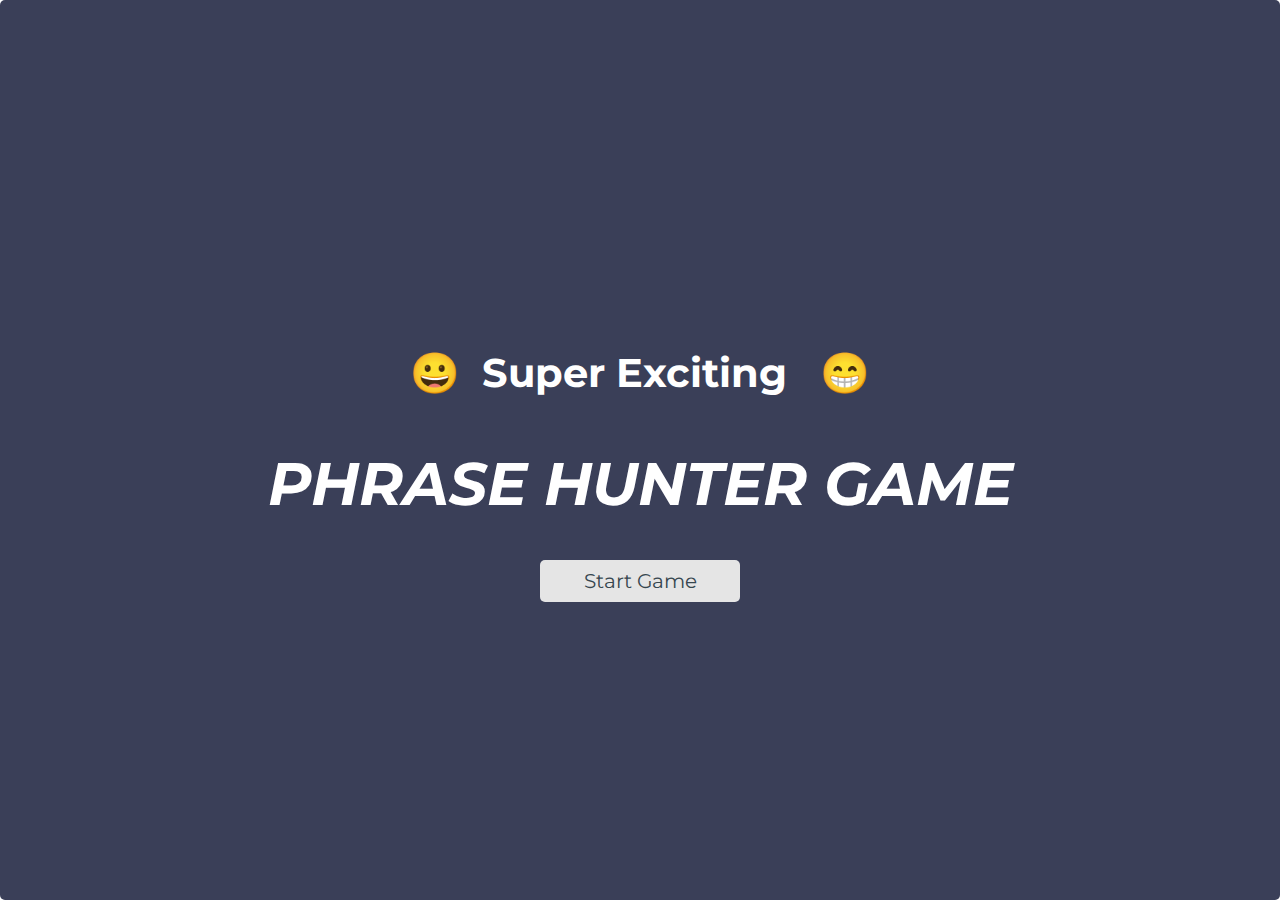
<file: index.html>
<!DOCTYPE html>
<html lang="en">
	<head>
		<meta charset="utf-8">
		<title>Phrase Hunter</title>
		<meta name="viewport" content="width=device-width, initial-scale=1.0">
		<link href="css/styles.css" rel="stylesheet">
		<link href="css/animate.css" rel="stylesheet">
		<link href="https://fonts.googleapis.com/css?family=Montserrat" rel="stylesheet">
	</head>

	<body>
		<div class="main-container">
			<div id="overlay" class="start">
				<h1 class="description">😀&nbsp Super Exciting &nbsp 😁</h1>
				<h2 class="title"><em>Phrase Hunter Game</em></h2>
				<h1 id="game-over-message"></h1>
				<button id="btn__reset">Start Game</button>
			</div>

			<div id="banner" class="section">
				<h2 class="header">Phrase Hunter</h2>
				<h3>Press a letter on your keyboard to find the phrase</h3>
			</div>

			<div id="phrase" class="section">
				<ul></ul>
			</div>

			<div id="qwerty" class="section">
				<div class="keyrow">
					<button class="key">q</button>
					<button class="key">w</button>
					<button class="key">e</button>
					<button class="key">r</button>
					<button class="key">t</button>
					<button class="key">y</button>
					<button class="key">u</button>
					<button class="key">i</button>
					<button class="key">o</button>
					<button class="key">p</button>
				</div>

				<div class="keyrow">
					<button class="key">a</button>
					<button class="key">s</button>
					<button class="key">d</button>
					<button class="key">f</button>
					<button class="key">g</button>
					<button class="key">h</button>
					<button class="key">j</button>
					<button class="key">k</button>
					<button class="key">l</button>
				</div>

				<div class="keyrow">
					<button class="key">z</button>
					<button class="key">x</button>
					<button class="key">c</button>
					<button class="key">v</button>
					<button class="key">b</button>
					<button class="key">n</button>
					<button class="key">m</button>
				</div>
			</div>

			<div id="scoreboard" class="section">
				<ol>
					<li class="tries"><img src="images/redliveheart.png" alt="Heart Icon" height="35" width="30"></li>
					<li class="tries"><img src="images/redliveheart.png" alt="Heart Icon" height="35" width="30"></li>
					<li class="tries"><img src="images/redliveheart.png" alt="Heart Icon" height="35" width="30"></li>
					<li class="tries"><img src="images/redliveheart.png" alt="Heart Icon" height="35" width="30"></li>
					<li class="tries"><img src="images/redliveheart.png" alt="Heart Icon" height="35" width="30"></li>
				</ol>
			</div>
		</div>

	</body>
    
	<script type="text/javascript" src="js/Phrase.js"></script>
	<script type="text/javascript" src="js/Game.js"></script>
	<script type="text/javascript" src="js/app.js"></script>
</html>
</file>
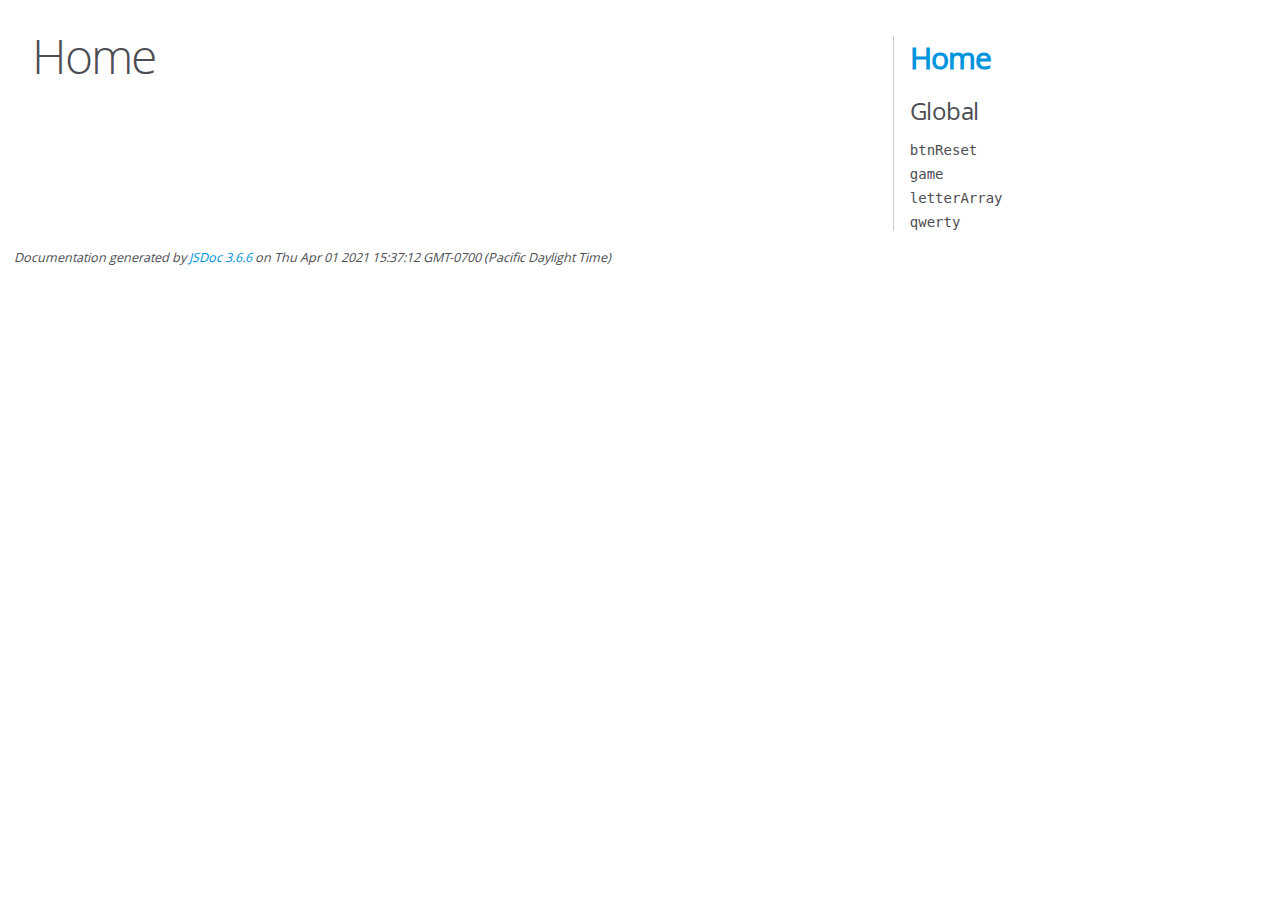
<file: js/out/index.html>
<!DOCTYPE html>
<html lang="en">
<head>
    <meta charset="utf-8">
    <title>JSDoc: Home</title>

    <script src="scripts/prettify/prettify.js"> </script>
    <script src="scripts/prettify/lang-css.js"> </script>
    <!--[if lt IE 9]>
      <script src="//html5shiv.googlecode.com/svn/trunk/html5.js"></script>
    <![endif]-->
    <link type="text/css" rel="stylesheet" href="styles/prettify-tomorrow.css">
    <link type="text/css" rel="stylesheet" href="styles/jsdoc-default.css">
</head>

<body>

<div id="main">

    <h1 class="page-title">Home</h1>

    



    


    <h3> </h3>










    









</div>

<nav>
    <h2><a href="index.html">Home</a></h2><h3>Global</h3><ul><li><a href="global.html#btnReset">btnReset</a></li><li><a href="global.html#game">game</a></li><li><a href="global.html#letterArray">letterArray</a></li><li><a href="global.html#qwerty">qwerty</a></li></ul>
</nav>

<br class="clear">

<footer>
    Documentation generated by <a href="https://github.com/jsdoc/jsdoc">JSDoc 3.6.6</a> on Thu Apr 01 2021 15:37:12 GMT-0700 (Pacific Daylight Time)
</footer>

<script> prettyPrint(); </script>
<script src="scripts/linenumber.js"> </script>
</body>
</html>
</file>
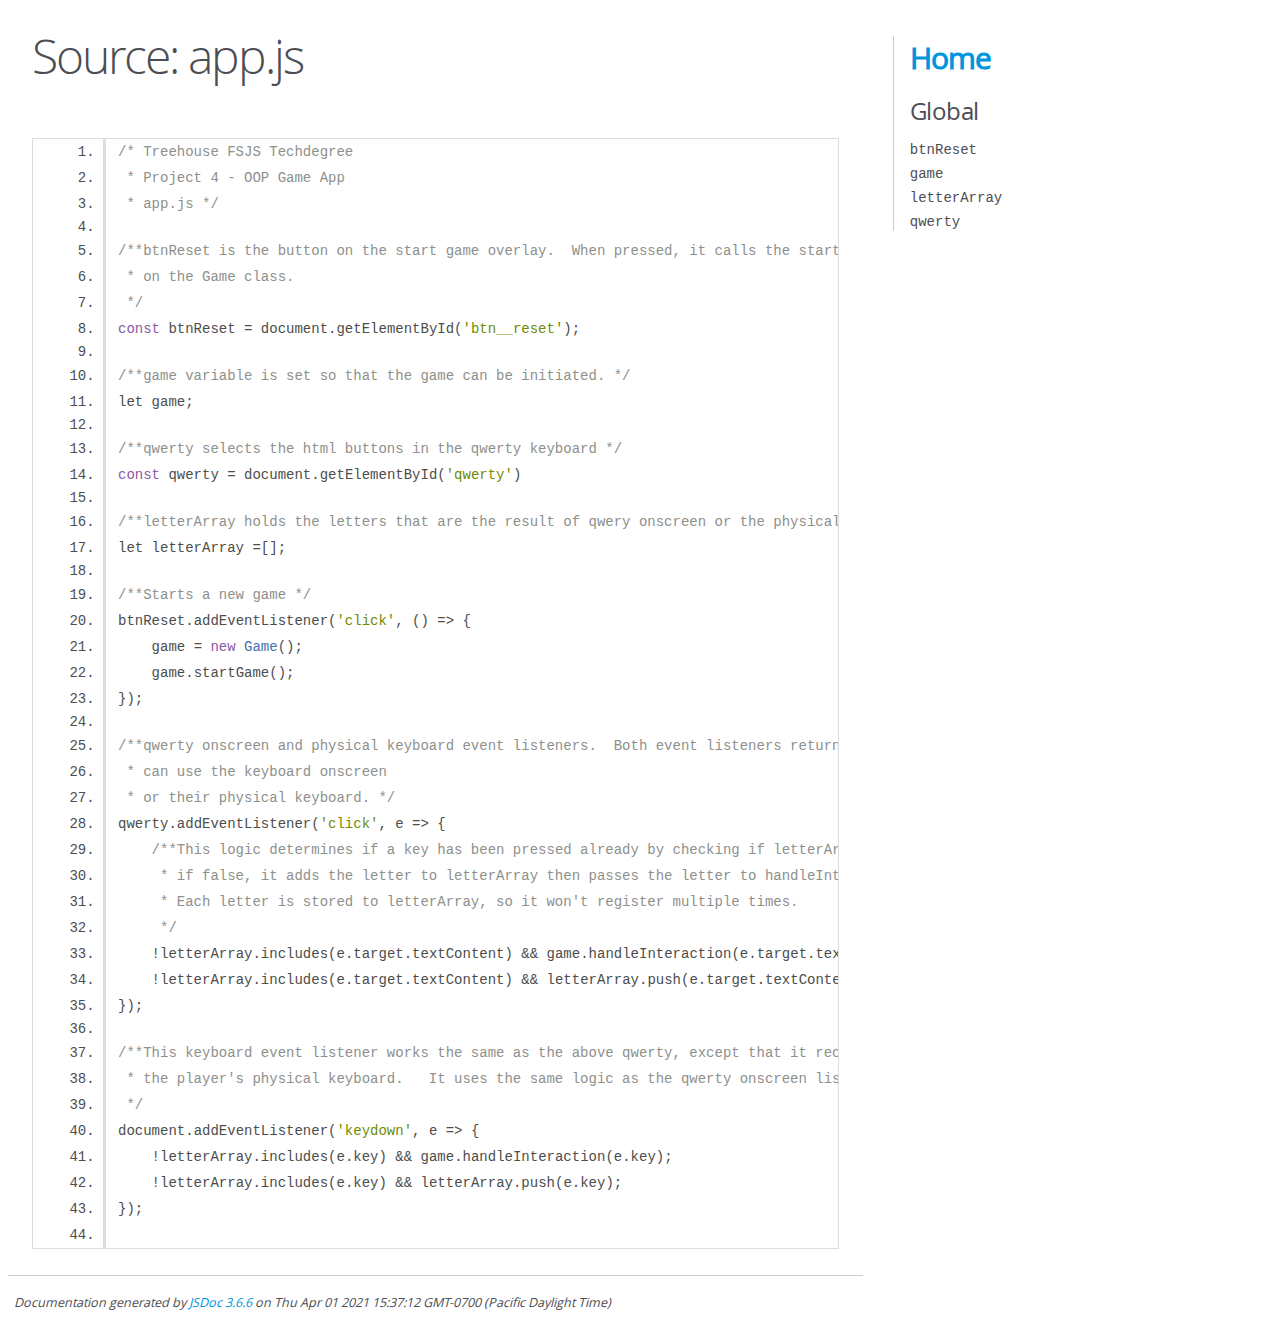
<file: js/out/app.js.html>
<!DOCTYPE html>
<html lang="en">
<head>
    <meta charset="utf-8">
    <title>JSDoc: Source: app.js</title>

    <script src="scripts/prettify/prettify.js"> </script>
    <script src="scripts/prettify/lang-css.js"> </script>
    <!--[if lt IE 9]>
      <script src="//html5shiv.googlecode.com/svn/trunk/html5.js"></script>
    <![endif]-->
    <link type="text/css" rel="stylesheet" href="styles/prettify-tomorrow.css">
    <link type="text/css" rel="stylesheet" href="styles/jsdoc-default.css">
</head>

<body>

<div id="main">

    <h1 class="page-title">Source: app.js</h1>

    



    
    <section>
        <article>
            <pre class="prettyprint source linenums"><code>/* Treehouse FSJS Techdegree
 * Project 4 - OOP Game App
 * app.js */

/**btnReset is the button on the start game overlay.  When pressed, it calls the startGame method
 * on the Game class.
 */
const btnReset = document.getElementById('btn__reset');

/**game variable is set so that the game can be initiated. */
let game;

/**qwerty selects the html buttons in the qwerty keyboard */
const qwerty = document.getElementById('qwerty')

/**letterArray holds the letters that are the result of qwery onscreen or the physical keyboard */
let letterArray =[];

/**Starts a new game */
btnReset.addEventListener('click', () => {
    game = new Game();
    game.startGame();
});

/**qwerty onscreen and physical keyboard event listeners.  Both event listeners return the letter as a string - player 
 * can use the keyboard onscreen
 * or their physical keyboard. */
qwerty.addEventListener('click', e => {
    /**This logic determines if a key has been pressed already by checking if letterArray already contains its letter, 
     * if false, it adds the letter to letterArray then passes the letter to handleInteraction on the game class.  
     * Each letter is stored to letterArray, so it won't register multiple times.
     */
    !letterArray.includes(e.target.textContent) &amp;&amp; game.handleInteraction(e.target.textContent);
    !letterArray.includes(e.target.textContent) &amp;&amp; letterArray.push(e.target.textContent);
});

/**This keyboard event listener works the same as the above qwerty, except that it receivess input from 
 * the player's physical keyboard.   It uses the same logic as the qwerty onscreen listener.
 */
document.addEventListener('keydown', e => {    
    !letterArray.includes(e.key) &amp;&amp; game.handleInteraction(e.key);
    !letterArray.includes(e.key) &amp;&amp; letterArray.push(e.key);
});
        </code></pre>
        </article>
    </section>




</div>

<nav>
    <h2><a href="index.html">Home</a></h2><h3>Global</h3><ul><li><a href="global.html#btnReset">btnReset</a></li><li><a href="global.html#game">game</a></li><li><a href="global.html#letterArray">letterArray</a></li><li><a href="global.html#qwerty">qwerty</a></li></ul>
</nav>

<br class="clear">

<footer>
    Documentation generated by <a href="https://github.com/jsdoc/jsdoc">JSDoc 3.6.6</a> on Thu Apr 01 2021 15:37:12 GMT-0700 (Pacific Daylight Time)
</footer>

<script> prettyPrint(); </script>
<script src="scripts/linenumber.js"> </script>
</body>
</html>
</file>
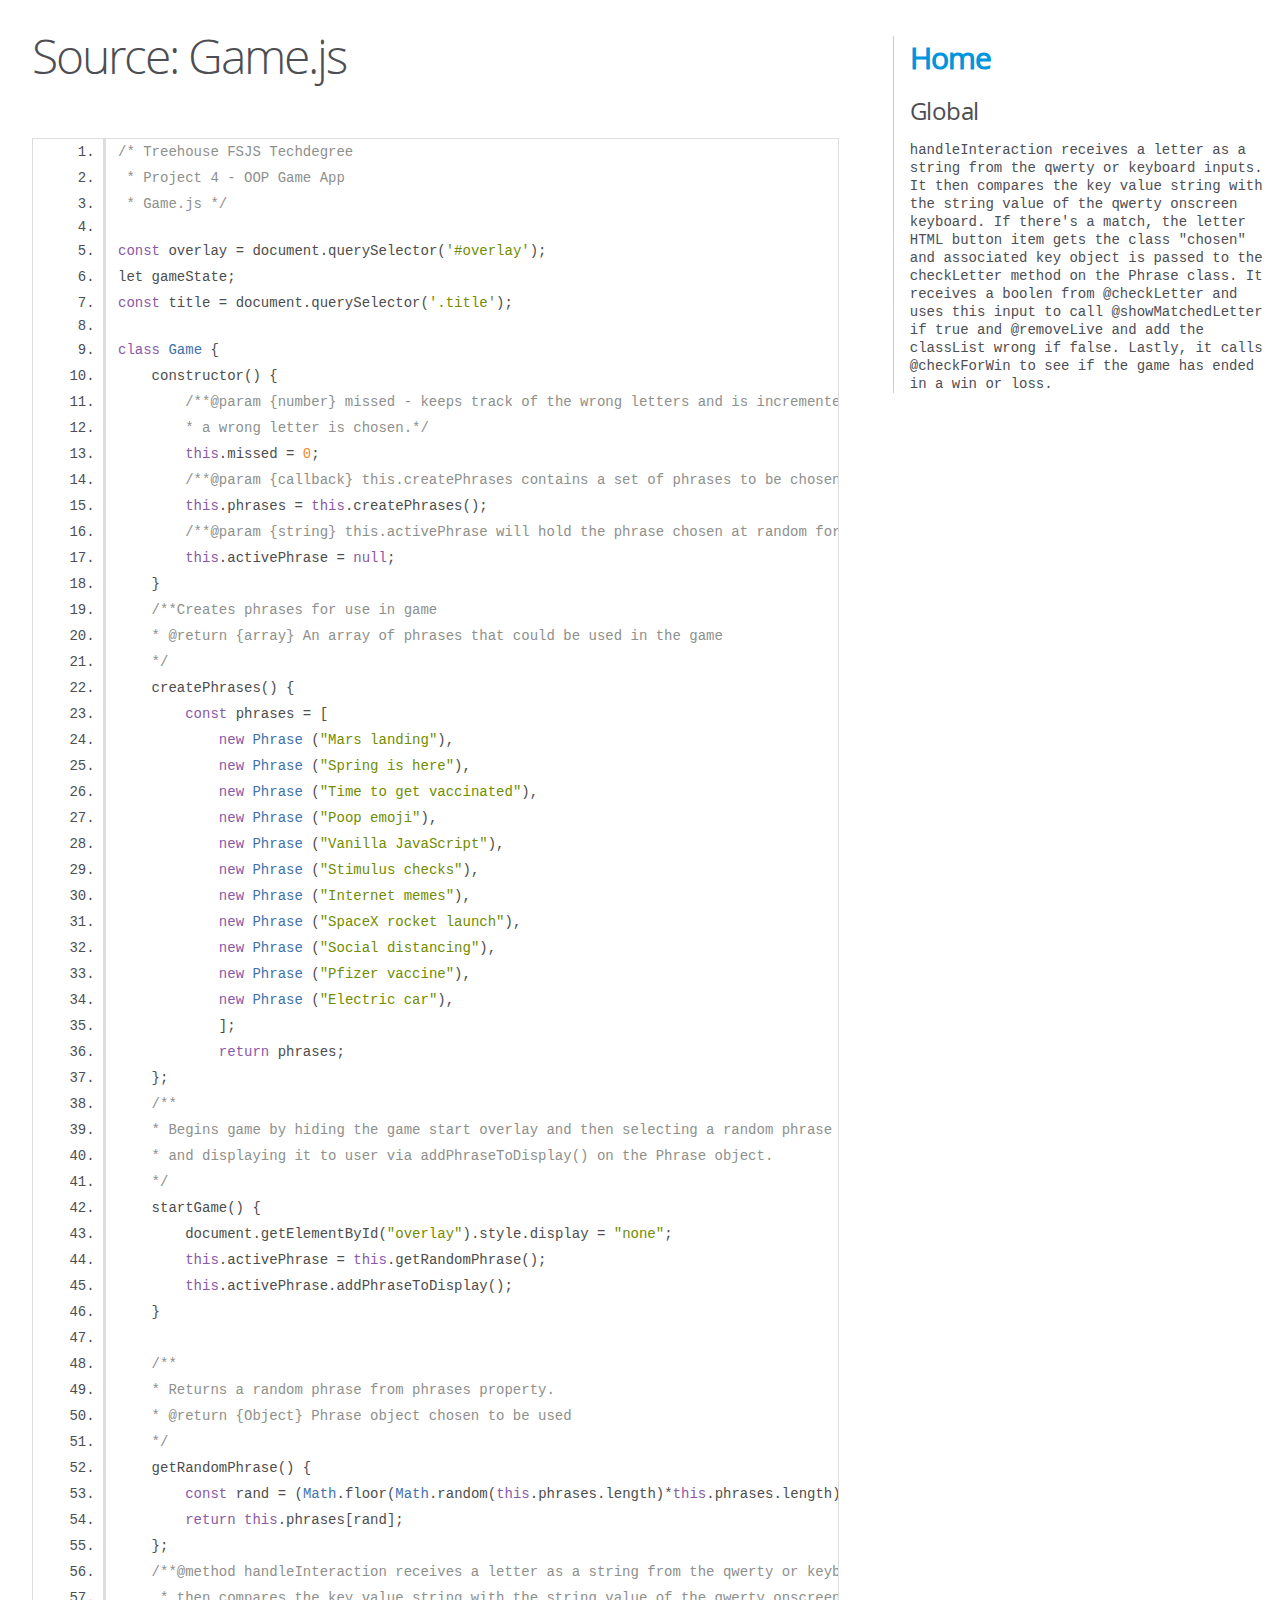
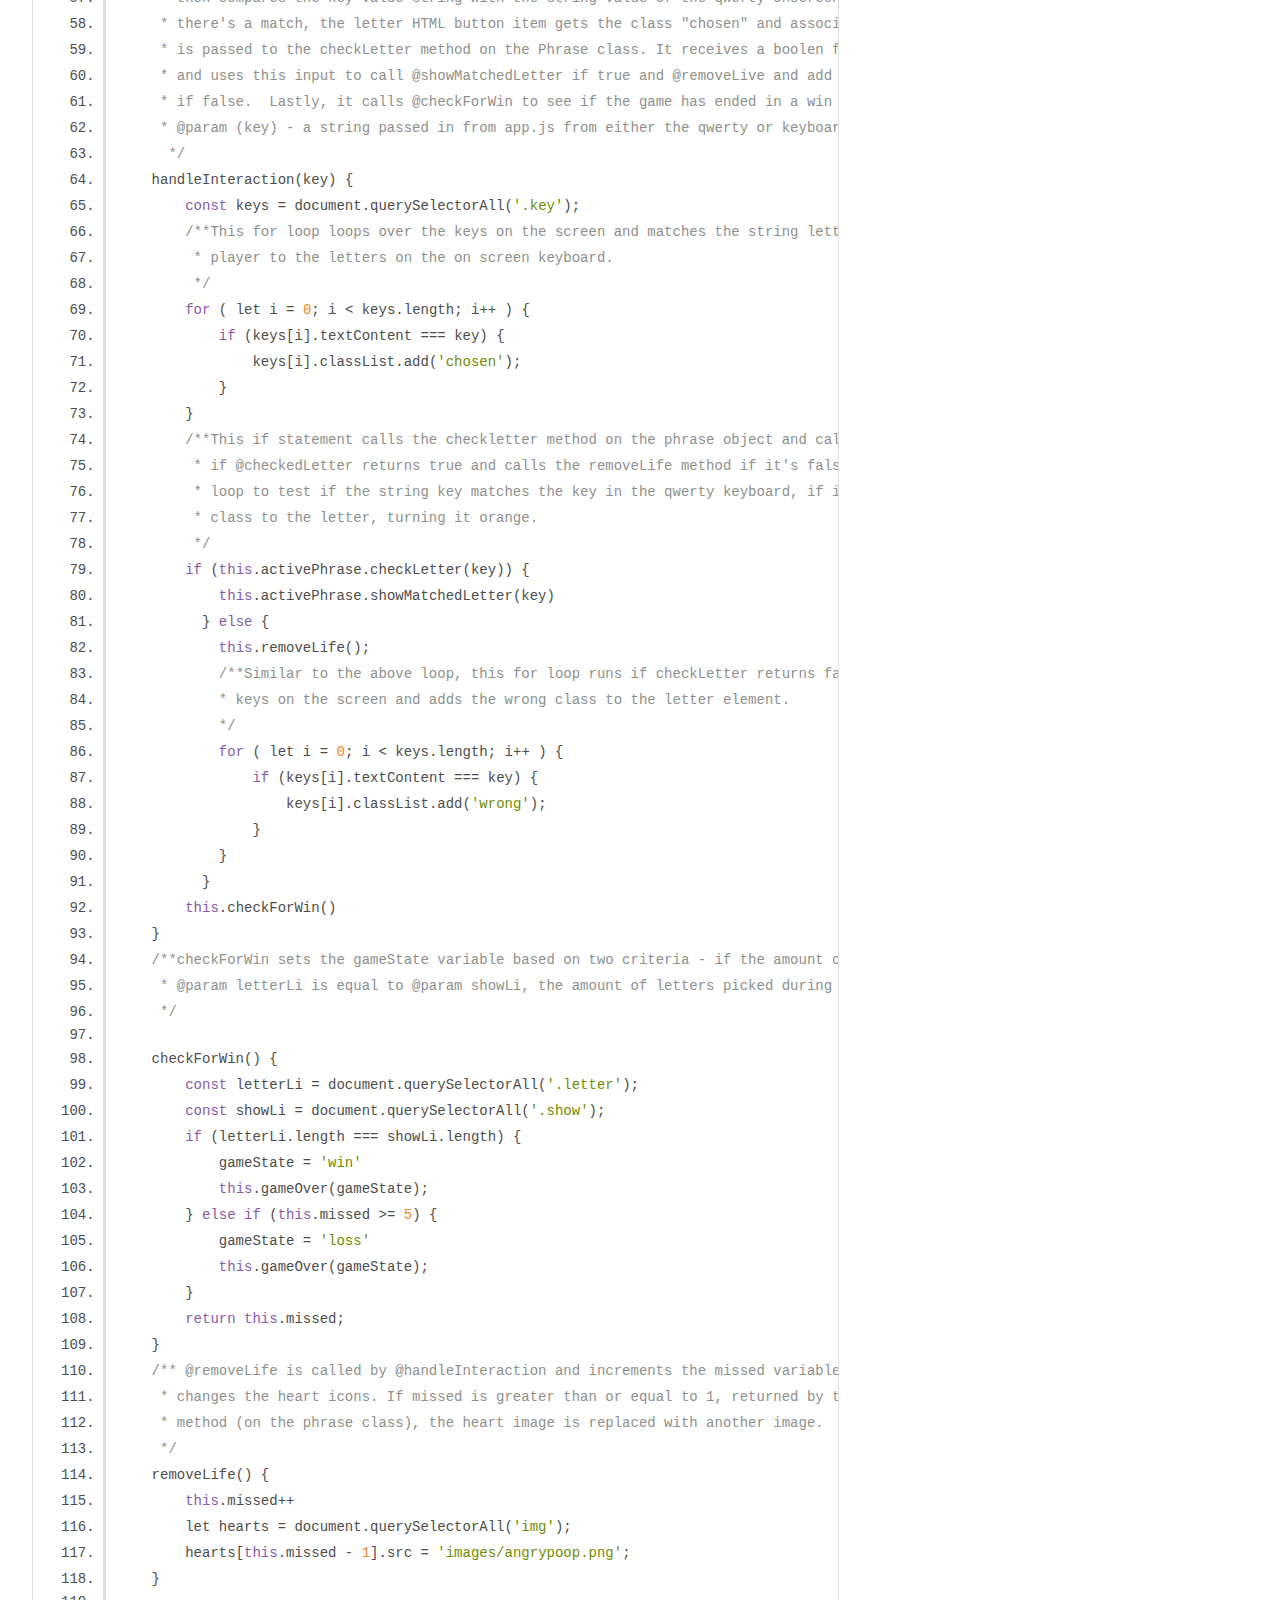
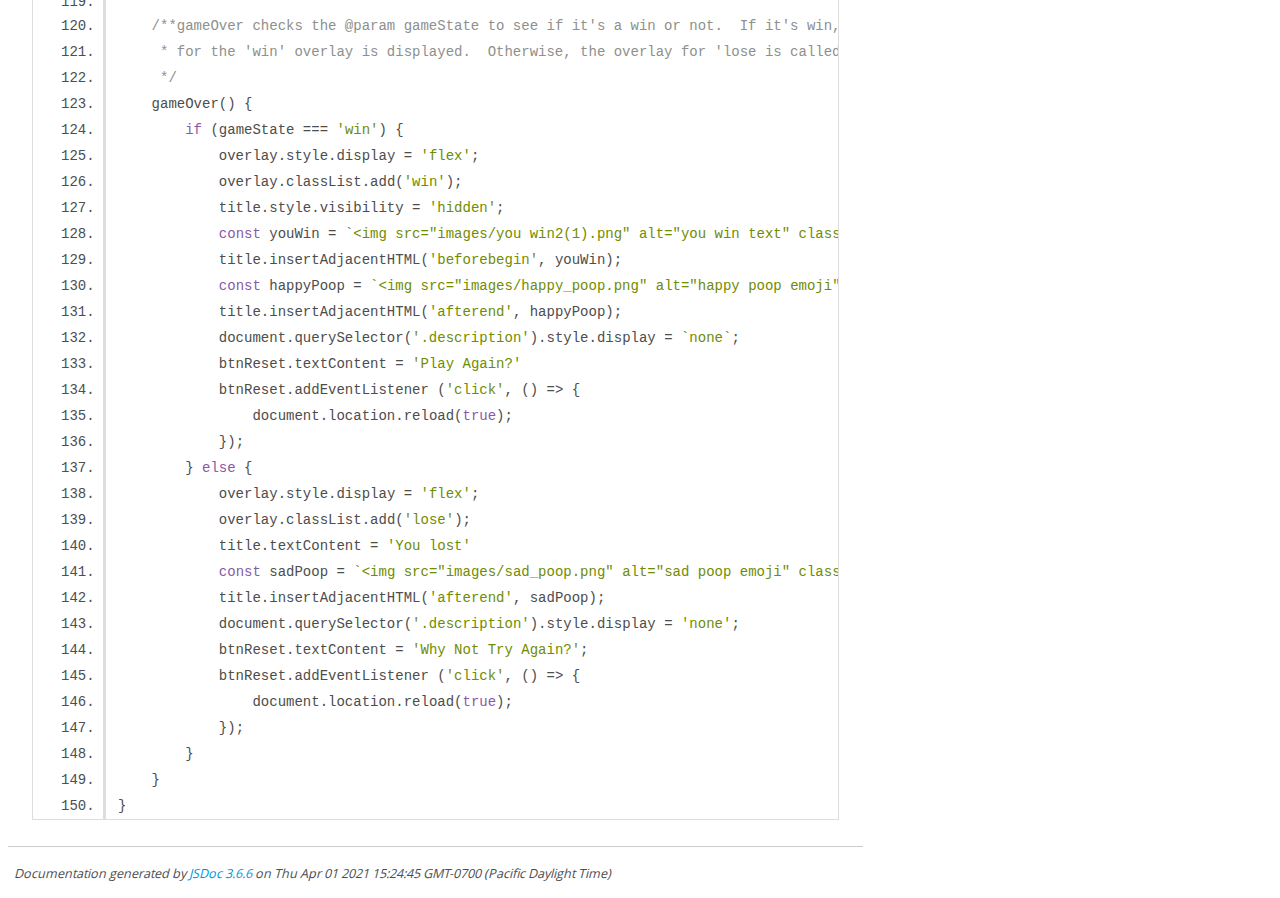
<file: js/out/Game.js.html>
<!DOCTYPE html>
<html lang="en">
<head>
    <meta charset="utf-8">
    <title>JSDoc: Source: Game.js</title>

    <script src="scripts/prettify/prettify.js"> </script>
    <script src="scripts/prettify/lang-css.js"> </script>
    <!--[if lt IE 9]>
      <script src="//html5shiv.googlecode.com/svn/trunk/html5.js"></script>
    <![endif]-->
    <link type="text/css" rel="stylesheet" href="styles/prettify-tomorrow.css">
    <link type="text/css" rel="stylesheet" href="styles/jsdoc-default.css">
</head>

<body>

<div id="main">

    <h1 class="page-title">Source: Game.js</h1>

    



    
    <section>
        <article>
            <pre class="prettyprint source linenums"><code>/* Treehouse FSJS Techdegree
 * Project 4 - OOP Game App
 * Game.js */

const overlay = document.querySelector('#overlay');
let gameState;
const title = document.querySelector('.title');

class Game {
    constructor() {
        /**@param {number} missed - keeps track of the wrong letters and is incremented by checkLetter if
        * a wrong letter is chosen.*/
        this.missed = 0;
        /**@param {callback} this.createPhrases contains a set of phrases to be chosen*/
        this.phrases = this.createPhrases();
        /**@param {string} this.activePhrase will hold the phrase chosen at random for the game. */
        this.activePhrase = null;
    }
    /**Creates phrases for use in game
    * @return {array} An array of phrases that could be used in the game
    */
    createPhrases() {
        const phrases = [
            new Phrase ("Mars landing"),
            new Phrase ("Spring is here"),
            new Phrase ("Time to get vaccinated"),
            new Phrase ("Poop emoji"),
            new Phrase ("Vanilla JavaScript"),
            new Phrase ("Stimulus checks"),
            new Phrase ("Internet memes"),
            new Phrase ("SpaceX rocket launch"),
            new Phrase ("Social distancing"),
            new Phrase ("Pfizer vaccine"),
            new Phrase ("Electric car"),
            ];
            return phrases;
    };
    /**
    * Begins game by hiding the game start overlay and then selecting a random phrase via getRandomPhrase() 
    * and displaying it to user via addPhraseToDisplay() on the Phrase object.
    */
    startGame() {
        document.getElementById("overlay").style.display = "none";
        this.activePhrase = this.getRandomPhrase();
        this.activePhrase.addPhraseToDisplay();
    }
    
    /**
    * Returns a random phrase from phrases property.
    * @return {Object} Phrase object chosen to be used
    */
    getRandomPhrase() {
        const rand = (Math.floor(Math.random(this.phrases.length)*this.phrases.length));
        return this.phrases[rand];
    };
    /**@method handleInteraction receives a letter as a string from the qwerty or keyboard inputs.  It 
     * then compares the key value string with the string value of the qwerty onscreen keyboard.  If 
     * there's a match, the letter HTML button item gets the class "chosen" and associated key object 
     * is passed to the checkLetter method on the Phrase class. It receives a boolen from @checkLetter
     * and uses this input to call @showMatchedLetter if true and @removeLive and add the classList wrong
     * if false.  Lastly, it calls @checkForWin to see if the game has ended in a win or loss. 
     * @param (key) - a string passed in from app.js from either the qwerty or keyboard event listeners
      */
    handleInteraction(key) {
        const keys = document.querySelectorAll('.key');
        /**This for loop loops over the keys on the screen and matches the string letter pressed by the 
         * player to the letters on the on screen keyboard. 
         */
        for ( let i = 0; i &lt; keys.length; i++ ) {
            if (keys[i].textContent === key) {
                keys[i].classList.add('chosen');
            }
        }
        /**This if statement calls the checkletter method on the phrase object and calls @showMatchedLetter
         * if @checkedLetter returns true and calls the removeLife method if it's false.  It also initiates the 
         * loop to test if the string key matches the key in the qwerty keyboard, if it does, it adds the "wrong"
         * class to the letter, turning it orange.
         */
        if (this.activePhrase.checkLetter(key)) {
            this.activePhrase.showMatchedLetter(key)
          } else {
            this.removeLife(); 
            /**Similar to the above loop, this for loop runs if checkLetter returns false.  It loops over the 
            * keys on the screen and adds the wrong class to the letter element.
            */
            for ( let i = 0; i &lt; keys.length; i++ ) {
                if (keys[i].textContent === key) {
                    keys[i].classList.add('wrong');
                }
            }
          }  
        this.checkForWin()
    }
    /**checkForWin sets the gameState variable based on two criteria - if the amount of in the phrase
     * @param letterLi is equal to @param showLi, the amount of letters picked during the game.
     */

    checkForWin() {
        const letterLi = document.querySelectorAll('.letter');
        const showLi = document.querySelectorAll('.show');
        if (letterLi.length === showLi.length) {
            gameState = 'win'
            this.gameOver(gameState);
        } else if (this.missed >= 5) {
            gameState = 'loss'
            this.gameOver(gameState);
        }
        return this.missed;
    }
    /** @removeLife is called by @handleInteraction and increments the missed variable when called and 
     * changes the heart icons. If missed is greater than or equal to 1, returned by the checkLetter 
     * method (on the phrase class), the heart image is replaced with another image.
     */
    removeLife() {
        this.missed++
        let hearts = document.querySelectorAll('img');
        hearts[this.missed - 1].src = 'images/angrypoop.png';
    }

    /**gameOver checks the @param gameState to see if it's a win or not.  If it's win, then the code
     * for the 'win' overlay is displayed.  Otherwise, the overlay for 'lose is called.
     */
    gameOver() {
        if (gameState === 'win') {
            overlay.style.display = 'flex';
            overlay.classList.add('win');
            title.style.visibility = 'hidden';
            const youWin = `&lt;img src="images/you win2(1).png" alt="you win text" class="you-win">`;
            title.insertAdjacentHTML('beforebegin', youWin);
            const happyPoop = `&lt;img src="images/happy_poop.png" alt="happy poop emoji" class="poopy">`;
            title.insertAdjacentHTML('afterend', happyPoop);
            document.querySelector('.description').style.display = `none`;
            btnReset.textContent = 'Play Again?'
            btnReset.addEventListener ('click', () => {
                document.location.reload(true);
            });
        } else {
            overlay.style.display = 'flex';
            overlay.classList.add('lose');
            title.textContent = 'You lost'
            const sadPoop = `&lt;img src="images/sad_poop.png" alt="sad poop emoji" class="poopy">`;
            title.insertAdjacentHTML('afterend', sadPoop);
            document.querySelector('.description').style.display = 'none';
            btnReset.textContent = 'Why Not Try Again?';
            btnReset.addEventListener ('click', () => {
                document.location.reload(true);
            });
        }
    }
}</code></pre>
        </article>
    </section>




</div>

<nav>
    <h2><a href="index.html">Home</a></h2><h3>Global</h3><ul><li><a href="global.html#handleInteractionreceivesaletterasastringfromtheqwertyorkeyboardinputs.Itthencomparesthekeyvaluestringwiththestringvalueoftheqwertyonscreenkeyboard.Ifthere'samatch,theletterHTMLbuttonitemgetstheclass%2522chosen%2522andassociatedkeyobjectispassedtothecheckLettermethodonthePhraseclass.Itreceivesaboolenfrom@checkLetterandusesthisinputtocall@showMatchedLetteriftrueand@removeLiveandaddtheclassListwrongiffalse.Lastly,itcalls@checkForWintoseeifthegamehasendedinawinorloss.">handleInteraction receives a letter as a string from the qwerty or keyboard inputs.  It then compares the key value string with the string value of the qwerty onscreen keyboard.  If there's a match, the letter HTML button item gets the class "chosen" and associated key object is passed to the checkLetter method on the Phrase class. It receives a boolen from @checkLetterand uses this input to call @showMatchedLetter if true and @removeLive and add the classList wrongif false.  Lastly, it calls @checkForWin to see if the game has ended in a win or loss.</a></li></ul>
</nav>

<br class="clear">

<footer>
    Documentation generated by <a href="https://github.com/jsdoc/jsdoc">JSDoc 3.6.6</a> on Thu Apr 01 2021 15:24:45 GMT-0700 (Pacific Daylight Time)
</footer>

<script> prettyPrint(); </script>
<script src="scripts/linenumber.js"> </script>
</body>
</html>
</file>
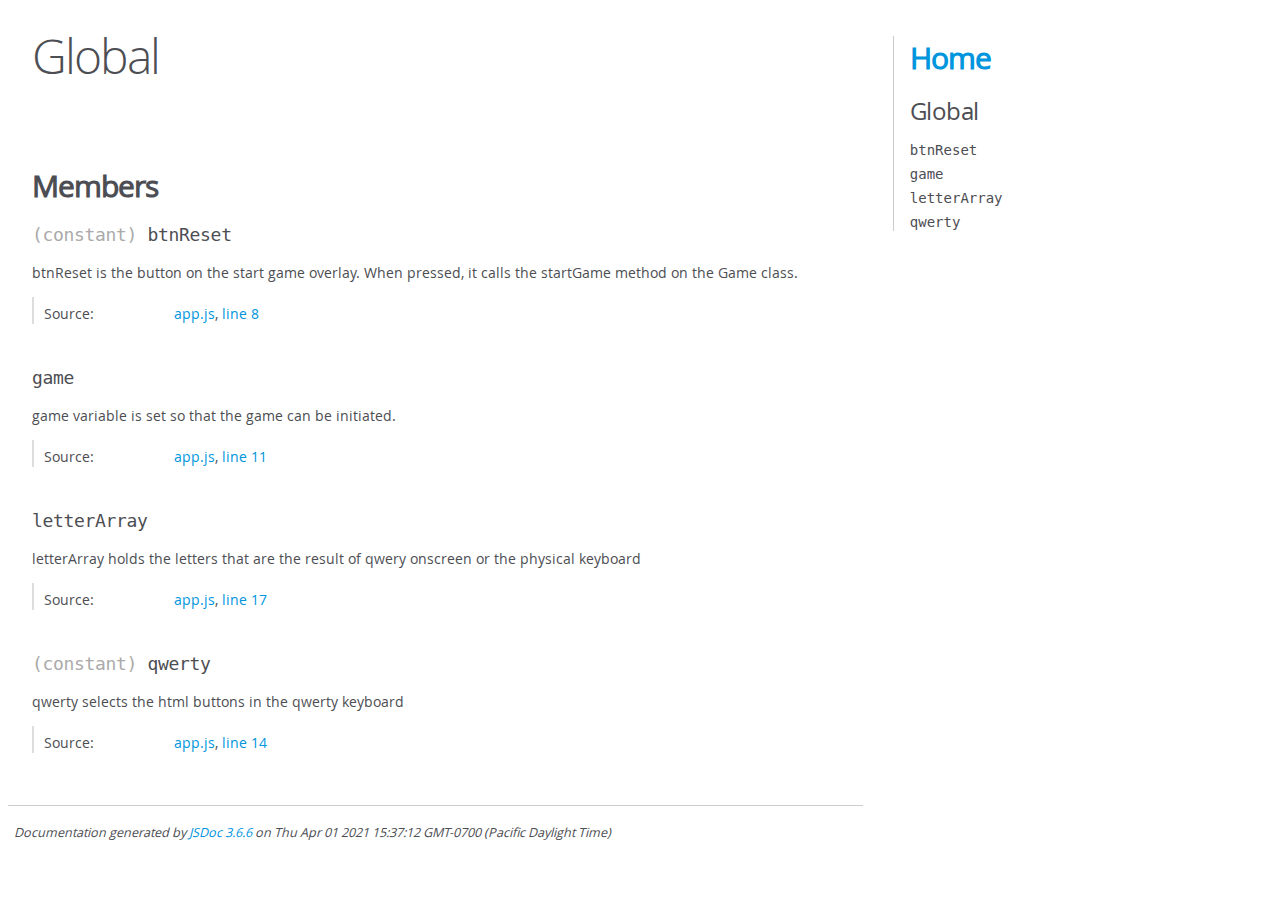
<file: js/out/global.html>
<!DOCTYPE html>
<html lang="en">
<head>
    <meta charset="utf-8">
    <title>JSDoc: Global</title>

    <script src="scripts/prettify/prettify.js"> </script>
    <script src="scripts/prettify/lang-css.js"> </script>
    <!--[if lt IE 9]>
      <script src="//html5shiv.googlecode.com/svn/trunk/html5.js"></script>
    <![endif]-->
    <link type="text/css" rel="stylesheet" href="styles/prettify-tomorrow.css">
    <link type="text/css" rel="stylesheet" href="styles/jsdoc-default.css">
</head>

<body>

<div id="main">

    <h1 class="page-title">Global</h1>

    




<section>

<header>
    
        <h2></h2>
        
    
</header>

<article>
    <div class="container-overview">
    
        

        


<dl class="details">

    

    

    

    

    

    

    

    

    

    

    

    

    

    

    

    
</dl>


        
    
    </div>

    

    

    

    

    

    

    
        <h3 class="subsection-title">Members</h3>

        
            
<h4 class="name" id="btnReset"><span class="type-signature">(constant) </span>btnReset<span class="type-signature"></span></h4>




<div class="description">
    btnReset is the button on the start game overlay.  When pressed, it calls the startGame methodon the Game class.
</div>







<dl class="details">

    

    

    

    

    

    

    

    

    

    

    

    

    
    <dt class="tag-source">Source:</dt>
    <dd class="tag-source"><ul class="dummy"><li>
        <a href="app.js.html">app.js</a>, <a href="app.js.html#line8">line 8</a>
    </li></ul></dd>
    

    

    

    
</dl>






        
            
<h4 class="name" id="game"><span class="type-signature"></span>game<span class="type-signature"></span></h4>




<div class="description">
    game variable is set so that the game can be initiated.
</div>







<dl class="details">

    

    

    

    

    

    

    

    

    

    

    

    

    
    <dt class="tag-source">Source:</dt>
    <dd class="tag-source"><ul class="dummy"><li>
        <a href="app.js.html">app.js</a>, <a href="app.js.html#line11">line 11</a>
    </li></ul></dd>
    

    

    

    
</dl>






        
            
<h4 class="name" id="letterArray"><span class="type-signature"></span>letterArray<span class="type-signature"></span></h4>




<div class="description">
    letterArray holds the letters that are the result of qwery onscreen or the physical keyboard
</div>







<dl class="details">

    

    

    

    

    

    

    

    

    

    

    

    

    
    <dt class="tag-source">Source:</dt>
    <dd class="tag-source"><ul class="dummy"><li>
        <a href="app.js.html">app.js</a>, <a href="app.js.html#line17">line 17</a>
    </li></ul></dd>
    

    

    

    
</dl>






        
            
<h4 class="name" id="qwerty"><span class="type-signature">(constant) </span>qwerty<span class="type-signature"></span></h4>




<div class="description">
    qwerty selects the html buttons in the qwerty keyboard
</div>







<dl class="details">

    

    

    

    

    

    

    

    

    

    

    

    

    
    <dt class="tag-source">Source:</dt>
    <dd class="tag-source"><ul class="dummy"><li>
        <a href="app.js.html">app.js</a>, <a href="app.js.html#line14">line 14</a>
    </li></ul></dd>
    

    

    

    
</dl>






        
    

    

    

    
</article>

</section>




</div>

<nav>
    <h2><a href="index.html">Home</a></h2><h3>Global</h3><ul><li><a href="global.html#btnReset">btnReset</a></li><li><a href="global.html#game">game</a></li><li><a href="global.html#letterArray">letterArray</a></li><li><a href="global.html#qwerty">qwerty</a></li></ul>
</nav>

<br class="clear">

<footer>
    Documentation generated by <a href="https://github.com/jsdoc/jsdoc">JSDoc 3.6.6</a> on Thu Apr 01 2021 15:37:12 GMT-0700 (Pacific Daylight Time)
</footer>

<script> prettyPrint(); </script>
<script src="scripts/linenumber.js"> </script>
</body>
</html>
</file>
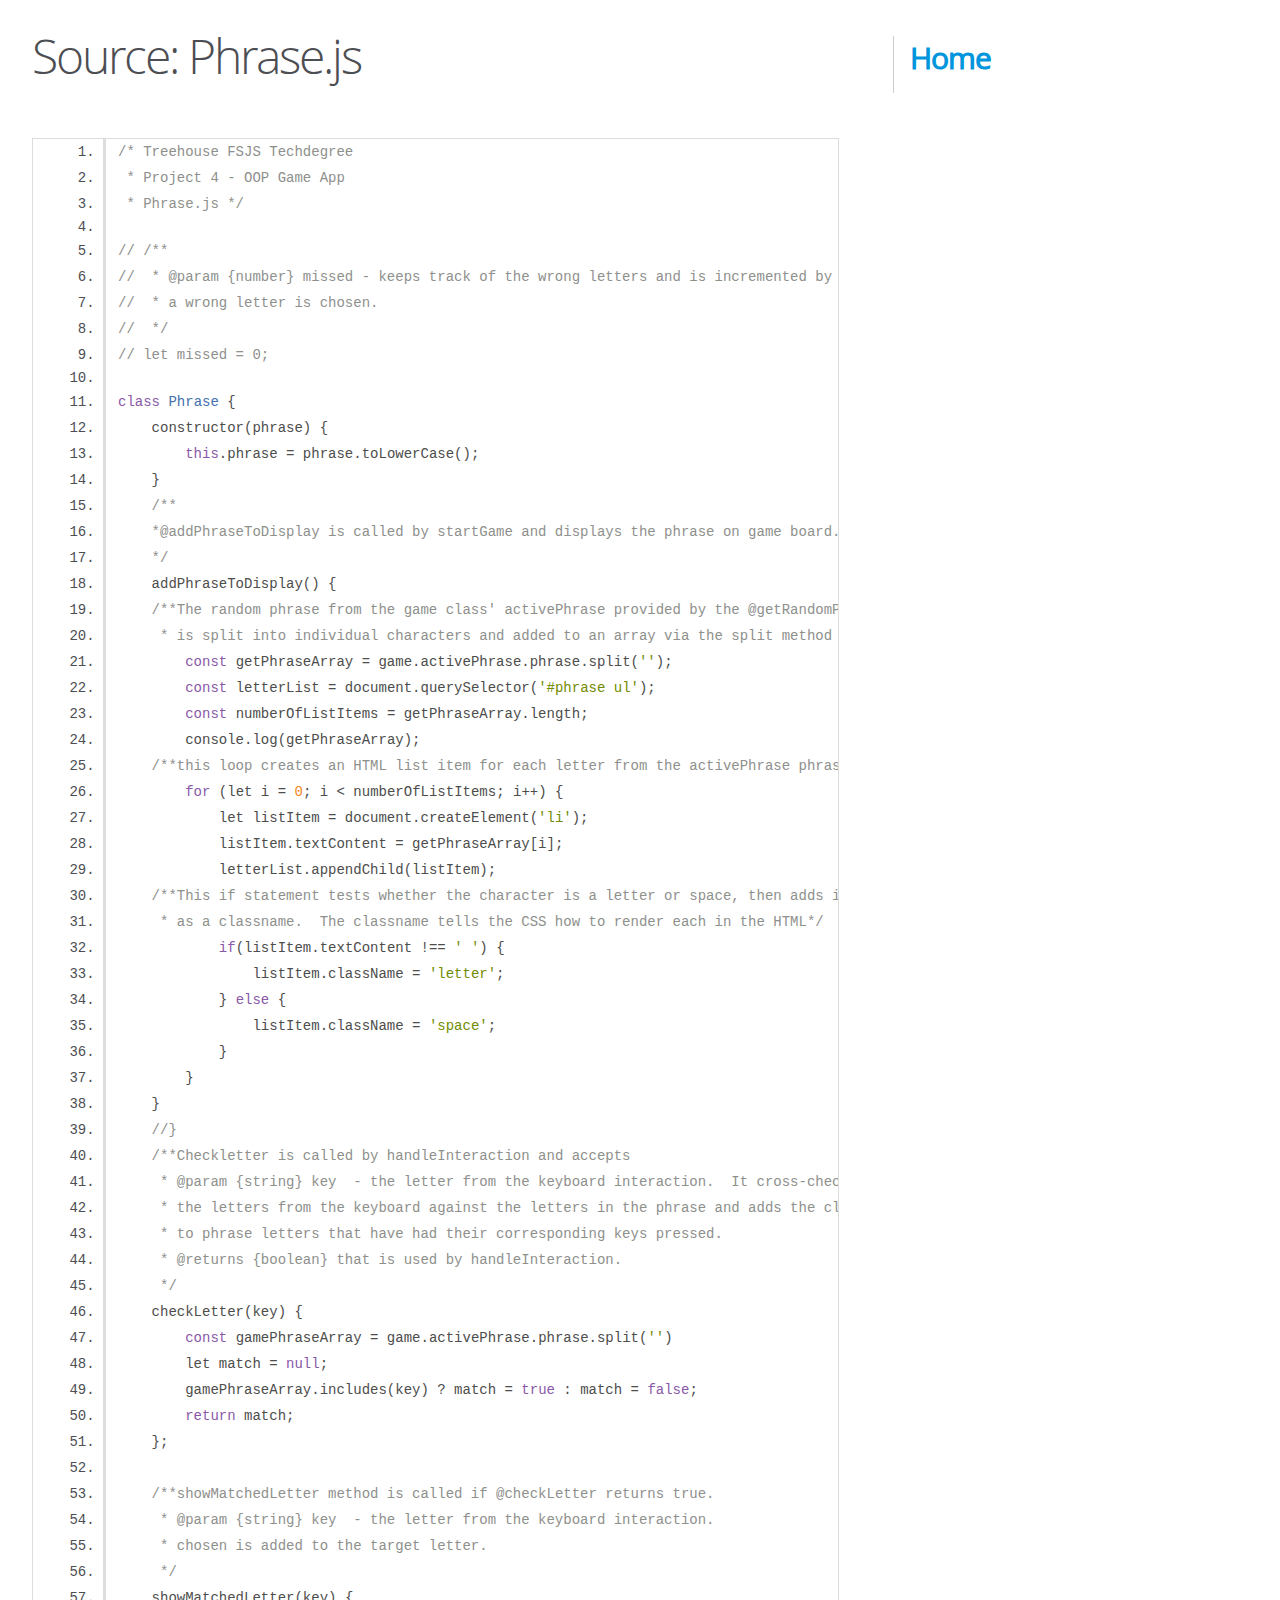
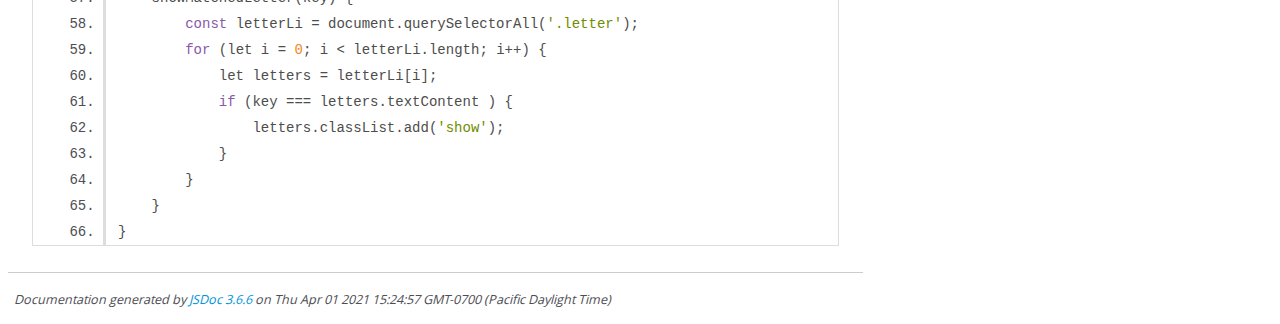
<file: js/out/Phrase.js.html>
<!DOCTYPE html>
<html lang="en">
<head>
    <meta charset="utf-8">
    <title>JSDoc: Source: Phrase.js</title>

    <script src="scripts/prettify/prettify.js"> </script>
    <script src="scripts/prettify/lang-css.js"> </script>
    <!--[if lt IE 9]>
      <script src="//html5shiv.googlecode.com/svn/trunk/html5.js"></script>
    <![endif]-->
    <link type="text/css" rel="stylesheet" href="styles/prettify-tomorrow.css">
    <link type="text/css" rel="stylesheet" href="styles/jsdoc-default.css">
</head>

<body>

<div id="main">

    <h1 class="page-title">Source: Phrase.js</h1>

    



    
    <section>
        <article>
            <pre class="prettyprint source linenums"><code>/* Treehouse FSJS Techdegree
 * Project 4 - OOP Game App
 * Phrase.js */

// /**
//  * @param {number} missed - keeps track of the wrong letters and is incremented by checkLetter if
//  * a wrong letter is chosen.
//  */
// let missed = 0;

class Phrase {
    constructor(phrase) {
        this.phrase = phrase.toLowerCase();
    }
    /**
    *@addPhraseToDisplay is called by startGame and displays the phrase on game board.
    */ 
    addPhraseToDisplay() {
    /**The random phrase from the game class' activePhrase provided by the @getRandomPhrase object
     * is split into individual characters and added to an array via the split method */
        const getPhraseArray = game.activePhrase.phrase.split('');
        const letterList = document.querySelector('#phrase ul');
        const numberOfListItems = getPhraseArray.length;
        console.log(getPhraseArray);
    /**this loop creates an HTML list item for each letter from the activePhrase phrase. */   
        for (let i = 0; i &lt; numberOfListItems; i++) {
            let listItem = document.createElement('li');
            listItem.textContent = getPhraseArray[i];
            letterList.appendChild(listItem);
    /**This if statement tests whether the character is a letter or space, then adds it
     * as a classname.  The classname tells the CSS how to render each in the HTML*/      
            if(listItem.textContent !== ' ') {
                listItem.className = 'letter';
            } else {
                listItem.className = 'space';
            }
        } 
    }
    //}
    /**Checkletter is called by handleInteraction and accepts 
     * @param {string} key  - the letter from the keyboard interaction.  It cross-checks 
     * the letters from the keyboard against the letters in the phrase and adds the class "show" 
     * to phrase letters that have had their corresponding keys pressed.  
     * @returns {boolean} that is used by handleInteraction.
     */
    checkLetter(key) {
        const gamePhraseArray = game.activePhrase.phrase.split('')
        let match = null;
        gamePhraseArray.includes(key) ? match = true : match = false;
        return match;
    };
    
    /**showMatchedLetter method is called if @checkLetter returns true.
     * @param {string} key  - the letter from the keyboard interaction.  
     * chosen is added to the target letter. 
     */
    showMatchedLetter(key) {
        const letterLi = document.querySelectorAll('.letter');
        for (let i = 0; i &lt; letterLi.length; i++) {
            let letters = letterLi[i];
            if (key === letters.textContent ) {
                letters.classList.add('show');
            }
        }  
    }  
}</code></pre>
        </article>
    </section>




</div>

<nav>
    <h2><a href="index.html">Home</a></h2>
</nav>

<br class="clear">

<footer>
    Documentation generated by <a href="https://github.com/jsdoc/jsdoc">JSDoc 3.6.6</a> on Thu Apr 01 2021 15:24:57 GMT-0700 (Pacific Daylight Time)
</footer>

<script> prettyPrint(); </script>
<script src="scripts/linenumber.js"> </script>
</body>
</html>
</file>
<file: css/styles.css>
/* Main styles */
@import url('https://fonts.googleapis.com/css?family=Open+Sans:400,700&Roboto:300');

/* Variables */

:root {
  --color-win: #78CF82;
  --color-lose: #D94545;
  --color-start: #5b85b7;
  --color-neutral: #445069;
  --color-neutral-light: #D2D2D2;
  --color-keys: #37474F;
  --color-keys-light: #E5E5E5;
  --font-size-large: 60px;
  --font-size-medium: 20px;
  --transition: all .2s ease-in-out;
}

/* main */

* {
  box-sizing: border-box;
  font-family: 'Montserrat', sans-serif;
}

body {
  justify-content: space-evenly;
  flex-direction: column;
  display: flex;
  height: 100vh;
}

li, ol, ul {
  padding: 0;
  display: inline-block;
}

h2 {
  margin: 0;
  text-transform: uppercase;
  font-size: var(--font-size-large);
  margin: 0;
}

h1 {
  font-size: 30px;
}

button {
  margin: 6px;
  border: 1px solid transparent;
  padding: .5rem 1rem;
  color: var(--color-keys);
  font-size: var(--font-size-medium);
  background-color: var(--color-keys-light);
  border-radius: 5px;
  -webkit-transition: var(--transition);
  -o-transition: var(--transition);
  transition: var(--transition);
  cursor: pointer;
}

#btn__reset {
	width: 200px;
	margin: 0 auto;
}

.main-container {
  display: flex;
  flex-direction: column;
  justify-content: space-around;
  height: 100%;
  max-height: 900px;
  text-align: center;
}

.section {
  width: 100%;
  padding: 10px;
}

#phrase ul li{
  margin-top: 15px;
}

/* Title */

.header {
  color: #3a3f58;
}


/* Phrase */

.letter {
  font-size: var(--font-size-medium);
  height: 65px;
  width: 65px;
  padding: 20px 1px 0 1px;
  margin-right: 2px;
  color: transparent;
  background: var(--color-neutral-light);
  border-radius: 5px;
}

.space {
  width: 15px;
}



.show {
  color: #fff;
  background-color: #4ac0d5;
  font-size: 20px;
  height: 65px;
  width: 65px;
  padding: 20px 1px 0 1px;
  margin-right: 2px;
  border-radius: 5px;
  -webkit-animation-duration: .5s;
  animation-duration: .5s;
}


/* Keyboard */

.keyrow {
  display: flex;
  justify-content: center;
}

.chosen {
  background: #3a3f58;
  border-radius: 5px;
  font-size: var(--font-size-medium);
  color: #FFFFFF;
}

.wrong {
  background: #f7a964;
  color: #FFFFFF;
}

.btn__reset {
  padding: 16px;
  margin: 50px auto;
  background: #f7a964;
  border-radius: 5px;
  font-size: 20px;
  cursor: pointer;
  border-bottom: solid 4px rgba(0, 0, 0, .3);
  border-right: solid 3px rgba(0, 0, 0, .3)
}

.btn__reset:active {
  padding: 14px 16px 16px 14px;
  border-bottom: solid 4px rgba(0, 0, 0, 0);
  border-right: solid 3px rgba(0, 0, 0, 0);
}


/* Overlay */

#overlay {
  display: flex;
  flex-direction: column;
  align-items: center;
  position: fixed;
  color: #FFFFFF;
  justify-content: center;
  top: 0;
  bottom: 0;
  left: 0;
  right: 0;
  border-radius: 5px;
}

.title {
  color: #FFF;
}

.description {
  color: #FFF;
  font-size: 2.5em;
  margin: 50px;
}


.poopy {
  margin: 20px;
  height: 200px;
  width: 200px;
}

.you-win {
  height: 250px;
  width: 500px;
}

.start {
  background-color: #3a3f58;
}

.start a {
  color: #fff;
}

.win {
  background-color: var(--color-win);
}

.win a {
  color: var(--color-win);
}

.lose {
  background-color: #f5785f;
}

.lose a {
  color: var(--color-lose);
}
</file>
<file: js/out/styles/prettify-tomorrow.css>
/* Tomorrow Theme */
/* Original theme - https://github.com/chriskempson/tomorrow-theme */
/* Pretty printing styles. Used with prettify.js. */
/* SPAN elements with the classes below are added by prettyprint. */
/* plain text */
.pln {
  color: #4d4d4c; }

@media screen {
  /* string content */
  .str {
    color: #718c00; }

  /* a keyword */
  .kwd {
    color: #8959a8; }

  /* a comment */
  .com {
    color: #8e908c; }

  /* a type name */
  .typ {
    color: #4271ae; }

  /* a literal value */
  .lit {
    color: #f5871f; }

  /* punctuation */
  .pun {
    color: #4d4d4c; }

  /* lisp open bracket */
  .opn {
    color: #4d4d4c; }

  /* lisp close bracket */
  .clo {
    color: #4d4d4c; }

  /* a markup tag name */
  .tag {
    color: #c82829; }

  /* a markup attribute name */
  .atn {
    color: #f5871f; }

  /* a markup attribute value */
  .atv {
    color: #3e999f; }

  /* a declaration */
  .dec {
    color: #f5871f; }

  /* a variable name */
  .var {
    color: #c82829; }

  /* a function name */
  .fun {
    color: #4271ae; } }
/* Use higher contrast and text-weight for printable form. */
@media print, projection {
  .str {
    color: #060; }

  .kwd {
    color: #006;
    font-weight: bold; }

  .com {
    color: #600;
    font-style: italic; }

  .typ {
    color: #404;
    font-weight: bold; }

  .lit {
    color: #044; }

  .pun, .opn, .clo {
    color: #440; }

  .tag {
    color: #006;
    font-weight: bold; }

  .atn {
    color: #404; }

  .atv {
    color: #060; } }
/* Style */
/*
pre.prettyprint {
  background: white;
  font-family: Consolas, Monaco, 'Andale Mono', monospace;
  font-size: 12px;
  line-height: 1.5;
  border: 1px solid #ccc;
  padding: 10px; }
*/

/* Specify class=linenums on a pre to get line numbering */
ol.linenums {
  margin-top: 0;
  margin-bottom: 0; }

/* IE indents via margin-left */
li.L0,
li.L1,
li.L2,
li.L3,
li.L4,
li.L5,
li.L6,
li.L7,
li.L8,
li.L9 {
  /* */ }

/* Alternate shading for lines */
li.L1,
li.L3,
li.L5,
li.L7,
li.L9 {
  /* */ }
</file>
<file: js/out/styles/jsdoc-default.css>
@font-face {
    font-family: 'Open Sans';
    font-weight: normal;
    font-style: normal;
    src: url('../fonts/OpenSans-Regular-webfont.eot');
    src:
        local('Open Sans'),
        local('OpenSans'),
        url('../fonts/OpenSans-Regular-webfont.eot?#iefix') format('embedded-opentype'),
        url('../fonts/OpenSans-Regular-webfont.woff') format('woff'),
        url('../fonts/OpenSans-Regular-webfont.svg#open_sansregular') format('svg');
}

@font-face {
    font-family: 'Open Sans Light';
    font-weight: normal;
    font-style: normal;
    src: url('../fonts/OpenSans-Light-webfont.eot');
    src:
        local('Open Sans Light'),
        local('OpenSans Light'),
        url('../fonts/OpenSans-Light-webfont.eot?#iefix') format('embedded-opentype'),
        url('../fonts/OpenSans-Light-webfont.woff') format('woff'),
        url('../fonts/OpenSans-Light-webfont.svg#open_sanslight') format('svg');
}

html
{
    overflow: auto;
    background-color: #fff;
    font-size: 14px;
}

body
{
    font-family: 'Open Sans', sans-serif;
    line-height: 1.5;
    color: #4d4e53;
    background-color: white;
}

a, a:visited, a:active {
    color: #0095dd;
    text-decoration: none;
}

a:hover {
    text-decoration: underline;
}

header
{
    display: block;
    padding: 0px 4px;
}

tt, code, kbd, samp {
    font-family: Consolas, Monaco, 'Andale Mono', monospace;
}

.class-description {
    font-size: 130%;
    line-height: 140%;
    margin-bottom: 1em;
    margin-top: 1em;
}

.class-description:empty {
    margin: 0;
}

#main {
    float: left;
    width: 70%;
}

article dl {
    margin-bottom: 40px;
}

article img {
  max-width: 100%;
}

section
{
    display: block;
    background-color: #fff;
    padding: 12px 24px;
    border-bottom: 1px solid #ccc;
    margin-right: 30px;
}

.variation {
    display: none;
}

.signature-attributes {
    font-size: 60%;
    color: #aaa;
    font-style: italic;
    font-weight: lighter;
}

nav
{
    display: block;
    float: right;
    margin-top: 28px;
    width: 30%;
    box-sizing: border-box;
    border-left: 1px solid #ccc;
    padding-left: 16px;
}

nav ul {
    font-family: 'Lucida Grande', 'Lucida Sans Unicode', arial, sans-serif;
    font-size: 100%;
    line-height: 17px;
    padding: 0;
    margin: 0;
    list-style-type: none;
}

nav ul a, nav ul a:visited, nav ul a:active {
    font-family: Consolas, Monaco, 'Andale Mono', monospace;
    line-height: 18px;
    color: #4D4E53;
}

nav h3 {
    margin-top: 12px;
}

nav li {
    margin-top: 6px;
}

footer {
    display: block;
    padding: 6px;
    margin-top: 12px;
    font-style: italic;
    font-size: 90%;
}

h1, h2, h3, h4 {
    font-weight: 200;
    margin: 0;
}

h1
{
    font-family: 'Open Sans Light', sans-serif;
    font-size: 48px;
    letter-spacing: -2px;
    margin: 12px 24px 20px;
}

h2, h3.subsection-title
{
    font-size: 30px;
    font-weight: 700;
    letter-spacing: -1px;
    margin-bottom: 12px;
}

h3
{
    font-size: 24px;
    letter-spacing: -0.5px;
    margin-bottom: 12px;
}

h4
{
    font-size: 18px;
    letter-spacing: -0.33px;
    margin-bottom: 12px;
    color: #4d4e53;
}

h5, .container-overview .subsection-title
{
    font-size: 120%;
    font-weight: bold;
    letter-spacing: -0.01em;
    margin: 8px 0 3px 0;
}

h6
{
    font-size: 100%;
    letter-spacing: -0.01em;
    margin: 6px 0 3px 0;
    font-style: italic;
}

table
{
    border-spacing: 0;
    border: 0;
    border-collapse: collapse;
}

td, th
{
    border: 1px solid #ddd;
    margin: 0px;
    text-align: left;
    vertical-align: top;
    padding: 4px 6px;
    display: table-cell;
}

thead tr
{
    background-color: #ddd;
    font-weight: bold;
}

th { border-right: 1px solid #aaa; }
tr > th:last-child { border-right: 1px solid #ddd; }

.ancestors, .attribs { color: #999; }
.ancestors a, .attribs a
{
    color: #999 !important;
    text-decoration: none;
}

.clear
{
    clear: both;
}

.important
{
    font-weight: bold;
    color: #950B02;
}

.yes-def {
    text-indent: -1000px;
}

.type-signature {
    color: #aaa;
}

.name, .signature {
    font-family: Consolas, Monaco, 'Andale Mono', monospace;
}

.details { margin-top: 14px; border-left: 2px solid #DDD; }
.details dt { width: 120px; float: left; padding-left: 10px;  padding-top: 6px; }
.details dd { margin-left: 70px; }
.details ul { margin: 0; }
.details ul { list-style-type: none; }
.details li { margin-left: 30px; padding-top: 6px; }
.details pre.prettyprint { margin: 0 }
.details .object-value { padding-top: 0; }

.description {
    margin-bottom: 1em;
    margin-top: 1em;
}

.code-caption
{
    font-style: italic;
    font-size: 107%;
    margin: 0;
}

.source
{
    border: 1px solid #ddd;
    width: 80%;
    overflow: auto;
}

.prettyprint.source {
    width: inherit;
}

.source code
{
    font-size: 100%;
    line-height: 18px;
    display: block;
    padding: 4px 12px;
    margin: 0;
    background-color: #fff;
    color: #4D4E53;
}

.prettyprint code span.line
{
  display: inline-block;
}

.prettyprint.linenums
{
  padding-left: 70px;
  -webkit-user-select: none;
  -moz-user-select: none;
  -ms-user-select: none;
  user-select: none;
}

.prettyprint.linenums ol
{
  padding-left: 0;
}

.prettyprint.linenums li
{
  border-left: 3px #ddd solid;
}

.prettyprint.linenums li.selected,
.prettyprint.linenums li.selected *
{
  background-color: lightyellow;
}

.prettyprint.linenums li *
{
  -webkit-user-select: text;
  -moz-user-select: text;
  -ms-user-select: text;
  user-select: text;
}

.params .name, .props .name, .name code {
    color: #4D4E53;
    font-family: Consolas, Monaco, 'Andale Mono', monospace;
    font-size: 100%;
}

.params td.description > p:first-child,
.props td.description > p:first-child
{
    margin-top: 0;
    padding-top: 0;
}

.params td.description > p:last-child,
.props td.description > p:last-child
{
    margin-bottom: 0;
    padding-bottom: 0;
}

.disabled {
    color: #454545;
}
</file>
